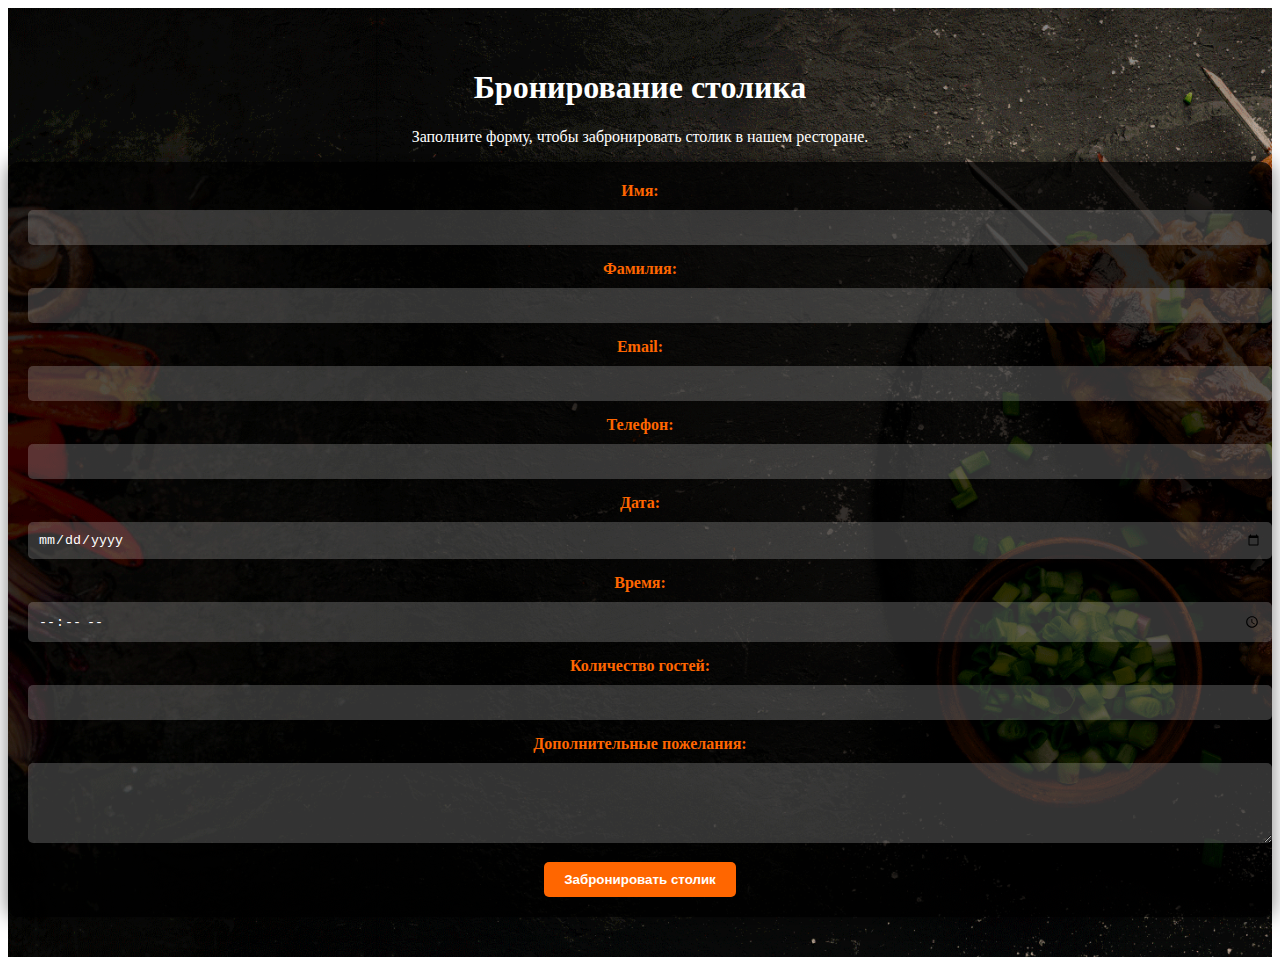
<file: Restorant/book.html>
<!DOCTYPE html>
<html lang="en">

<head>
    <meta charset="UTF-8">
    <link rel="stylesheet" href="book.css">
    <meta name="viewport" content="width=device-width, initial-scale=1.0">
    <title>Бронирование столика</title>
</head>

<body>
    <header>
        <!-- Здесь может быть ваша шапка сайта с логотипом и навигацией -->
    </header>

    <section class="booking-section">
        <div class="container">
            <h1>Бронирование столика</h1>
            <p>Заполните форму, чтобы забронировать столик в нашем ресторане.</p>
            <form class="booking-form" action="process_booking.php" method="POST">
                <label for="name">Имя:</label>
                <input type="text" id="name" name="name" required>

                <label for="lastname">Фамилия:</label>
                <input type="text" id="lastname" name="lastname" required>

                <label for="email">Email:</label>
                <input type="email" id="email" name="email" required>

                <label for="phone">Телефон:</label>
                <input type="tel" id="phone" name="phone" required>

                <label for="date">Дата:</label>
                <input type="date" id="date" name="date" required>

                <label for="time">Время:</label>
                <input type="time" id="time" name="time" required>

                <label for="guests">Количество гостей:</label>
                <input type="number" id="guests" name="guests" required>

                <label for="comments">Дополнительные пожелания:</label>
                <textarea id="comments" name="comments" rows="4"></textarea>

                <button type="submit" class="btn-book">Забронировать столик</button>
            </form>
        </div>
    </section>

    <footer>
        <!-- Здесь может быть ваш футер с контактной информацией и ссылками на социальные сети -->
    </footer>
</body>

</html>
</file>
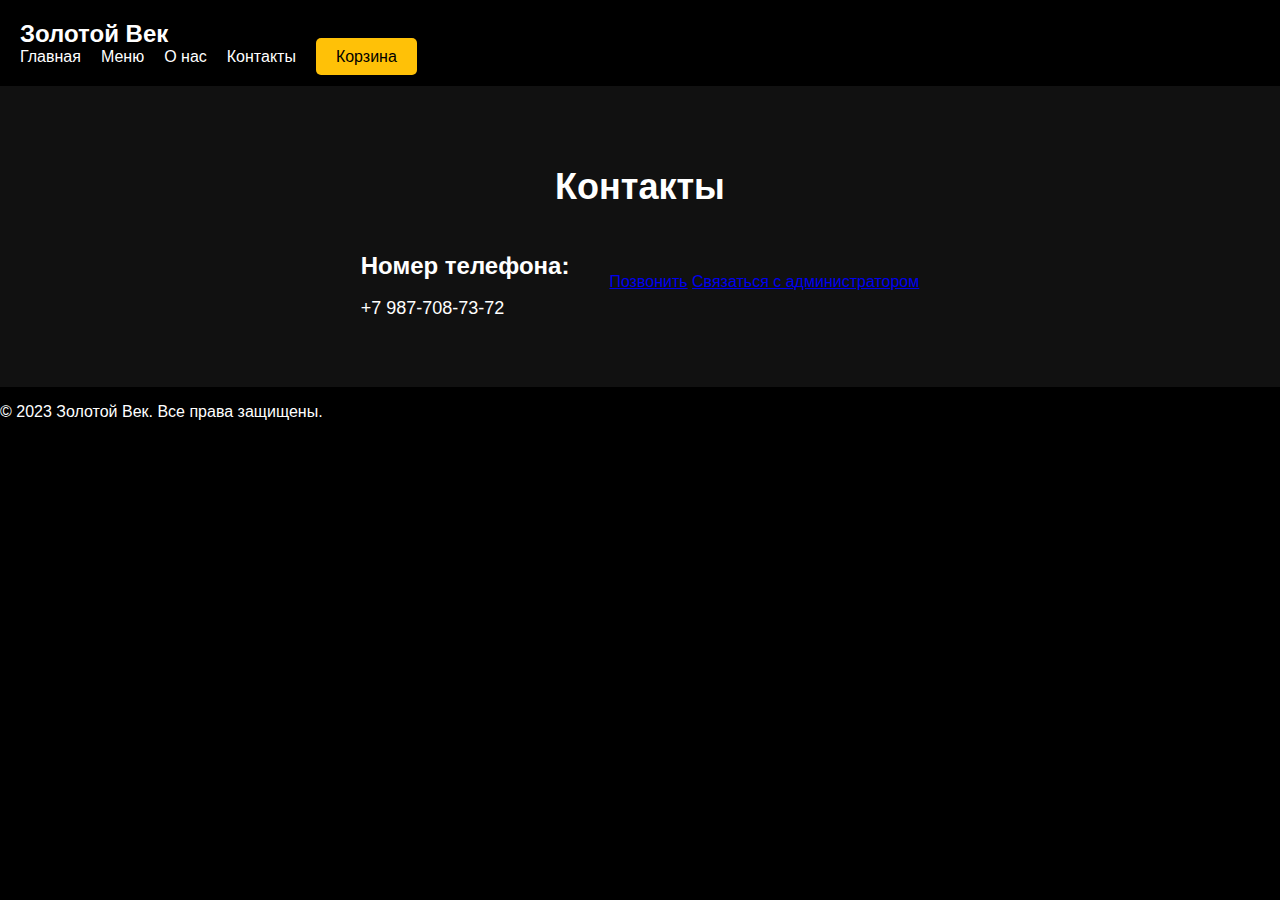
<file: Restorant/contact.html>
<!DOCTYPE html>
<html>

<head>
    <title>Золотой Век - Ресторан</title>
    <link rel="stylesheet" type="text/css" href="styleCon.css">
</head>

<body>
    <header>
        <h1>Золотой Век</h1>
    <nav>
        <ul>
            <li><a href="index.html">Главная</a></li>
            <li><a href="menu.html">Меню</a></li>
            <li><a href="aboutUs.html">О нас</a></li>
            <li><a href="contact.html">Контакты</a></li>
            <li><a href="bascet.html" class="cart-button">Корзина</a></li>
        </ul>
    </nav>

    </header>

    <section class="contact-section">
        <div class="container">
            <h2>Контакты</h2>
            <div class="contact-info">
                <div class="phone">
                    <h3>Номер телефона:</h3>
                    <p>+7 987-708-73-72</p>
                </div>
                <div class="buttons">
                    <a href="tel:+9877087372" class="call-button">Позвонить</a>
                    <a href="saidjon.mc111@gmail.com" class="email-button">Связаться с администратором</a>
                </div>
            </div>
        </div>
    </section>

    <footer>
        <p>© 2023 Золотой Век. Все права защищены.</p>
    </footer>
</body>

</html>
</file>
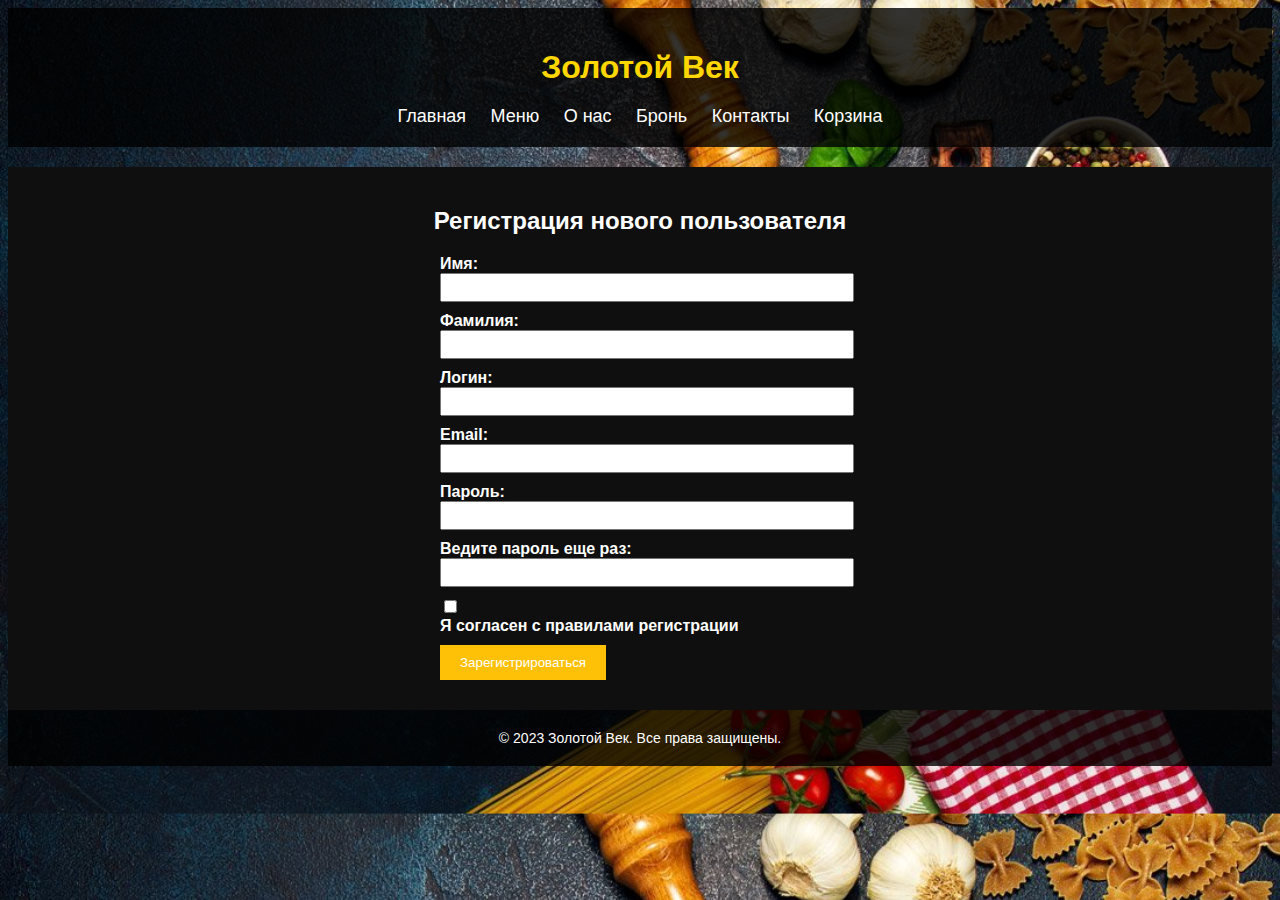
<file: Restorant/registration.html>
<!DOCTYPE html>
<html>

<head>
    <title>Золотой Век - Регистрация</title>
    <link rel="stylesheet" type="text/css" href="menu.css">
    <link rel="stylesheet" type="text/css" href="registration.css">
    <script src="registration.js"></script>
</head>

<body>
    <header>
        <h1>Золотой Век</h1>
        <nav>
            <ul>
            <li><a href="../Restorant/index.html">Главная</a></li>
            <li><a href="../Restorant/menu.html">Меню</a></li>
            <li><a href="../aboutUs.html">О нас</a></li>
            <li><a href="../book.html">Бронь</a></li>
            <li><a href="../Restorant/contact.html">Контакты</a></li>
            <li class="cart-link"><a href="basket.html">Корзина</a></li>
            </ul>
        </nav>
    </header>

    <section class="registration-section">
        <h2>Регистрация нового пользователя</h2>
        <form id="registration-form">
            <div>
                <label for="name">Имя:</label>
                <input type="text" id="name" name="name" required pattern="[А-Яа-яЁё\s]+"
                    title="Введите имя на кириллице">
            </div>
            <div>
                <label for="surname">Фамилия:</label>
                <input type="text" id="surname" name="surname" required pattern="[А-Яа-яЁё\s]+"
                    title="Введите фамилию на кириллице">
            </div>
            <div>
                <label for="login">Логин:</label>
                <input type="text" id="login" name="login" required pattern="[a-zA-Z0-9-]+"
                    title="Логин должен состоять из латинских букв, цифр и тире">
            </div>
            <div>
                <label for="email">Email:</label>
                <input type="email" id="email" name="email" required>
            </div>
            <div>
                <label for="password">Пароль:</label>
                <input type="password" id="password" name="password" required minlength="6">
            </div>
            <div>
             <div>
                <label for="password">Ведите пароль еще раз:</label>
                <input type="password" id="password" name="password" required minlength="6">
                </div>
                <input type="checkbox" id="rules" name="rules" required>
                <label for="rules">Я согласен с правилами регистрации</label>
            </div>
            <div>
                <button type="submit">Зарегистрироваться</button>
            </div>
        </form>
    </section>

    <footer>
        <p>© 2023 Золотой Век. Все права защищены.</p>
    </footer>
</body>

</html>
</file>
<file: Restorant/book.css>
/* Стили для вкладки "Бронь" */
.booking-section {
    background-image: url("../Restorant/images/bg.jpg");
    background-size: cover;
    background-position: center;
    padding: 40px 0;
    text-align: center;
    color: #fff;
    /* Цвет текста */
}

.booking-form {
    background-color: rgba(0, 0, 0, 0.8);
    /* Полупрозрачный черный фон формы */
    padding: 20px;
    border-radius: 10px;
    box-shadow: 0 0 20px rgba(0, 0, 0, 0.5);
}

.booking-form h1 {
    color: #ff6600;
    /* Цвет заголовка */
    margin-bottom: 20px;
}

.booking-form label {
    display: block;
    margin-bottom: 10px;
    font-weight: bold;
    color: #ff6600;
    /* Цвет меток полей */
}

.booking-form input[type="text"],
.booking-form input[type="email"],
.booking-form input[type="tel"],
.booking-form input[type="date"],
.booking-form input[type="time"],
.booking-form input[type="number"],
.booking-form textarea {
    width: 100%;
    padding: 10px;
    margin-bottom: 15px;
    border: none;
    border-radius: 5px;
    background-color: rgba(255, 255, 255, 0.2);
    /* Полупрозрачный белый фон полей */
    color: #fff;
    /* Цвет текста в полях */
}

.booking-form button.btn-book {
    background-color: #ff6600;
    color: #fff;
    padding: 10px 20px;
    border: none;
    border-radius: 5px;
    cursor: pointer;
    font-weight: bold;
    transition: background-color 0.3s ease;
}

.booking-form button.btn-book:hover {
    background-color: #ff4500;
    /* Цвет кнопки при наведении */
}
</file>
<file: Restorant/styleCon.css>
body {
    background-color: #000;
    color: #fff;
    font-family: Arial, sans-serif;
    margin: 0;
    padding: 0;
}

header {
    background-color: #000;
    padding: 20px;
}

h1 {
    color: #fff;
    font-size: 24px;
    margin: 0;
}

nav ul {
    list-style-type: none;
    margin: 0;
    padding: 0;
    display: flex;
}

nav ul li {
    margin-right: 20px;
}

nav ul li a {
    color: #fff;
    text-decoration: none;
}

.cart-button {
    background-color: #ffc107;
    color: #000;
    padding: 10px 20px;
    border-radius: 5px;
    text-decoration: none;
}

.contact-section {
    background-color: #111;
    padding: 50px 0;
}

.container {
    max-width: 1200px;
    margin: 0 auto;
    text-align: center;
}

.contact-section h2 {
    font-size: 36px;
    margin-bottom: 20px;
}

.contact-info {
    display: flex;
    justify-content: center;
    align-items: center;
}

.contact-info .phone {
    margin-right: 40px;
    text-align: left;
}

.contact-info .phone h3 {
    font-size: 24px;
    margin-bottom: 10px;
}

.contact-info .phone p {
    font-size: 18px;
}

.contact-info .buttons {
    display
}
</file>
<file: Restorant/menu.css>
body {
    background-image: url("../Restorant/images/фон-меню1.jpg");
    background-size: cover;
    background-position: center;
    font-family: Arial, sans-serif;
    color: #fff;
}

.container {
    max-width: 1200px;
    margin: 0 auto;
    padding: 20px;
    display: flex;
    flex-wrap: wrap;
    justify-content: space-between;
}

.menu-category {
    width: 100%;
    margin-bottom: 40px;
}

.menu-item {
    display: flex;
    align-items: center;
    margin-bottom: 20px;
}

.menu-item img {
    width: 100px;
    height: 100px;
    object-fit: cover;
    margin-right: 20px;
    border-radius: 50%;
}

.menu-item .item-details {
    flex: 1;
}

.menu-item h4 {
    font-size: 22px;
    margin-bottom: 10px;
}

.menu-item p {
    margin-bottom: 10px;
}

.add-to-cart-button {
    background-color: #ffd700;
    color: #000;
    padding: 10px 20px;
    border: none;
    border-radius: 5px;
    font-size: 16px;
    cursor: pointer;
    transition: background-color 0.3s ease;
}

.add-to-cart-button:hover {
    background-color: #f5c500;
}

/* Стили для заголовка и навигации */
header {
    background-color: rgba(0, 0, 0, 0.8);
    padding: 20px;
    display: flex;
    flex-direction: column;
    align-items: center;
}

h1 {
    font-size: 32px;
    color: #ffd700;
    margin-bottom: 20px;
}

nav {
    text-align: center;
}

nav ul {
    list-style-type: none;
    margin: 0;
    padding: 0;
}

nav ul li {
    display: inline-block;
    margin: 0 10px;
}

nav ul li a {
    color: #fff;
    text-decoration: none;
    font-size: 18px;
    transition: color 0.3s ease;
}

nav ul li a:hover {
    color: #ffd700;
}

/* Стили для кнопки Корзина */
.cart-button {
    background-color: #ffd700;
    color: #000;
    padding: 10px 20px;
    border: none;
    border-radius: 5px;
    font-size: 16px;
    cursor: pointer;
    transition: background-color 0.3s ease;
    margin-top: 20px;
}

.cart-button:hover {
    background-color: #f5c500;
}

/* Стили для футера */
footer {
    background-color: rgba(0, 0, 0, 0.8);
    padding: 20px;
    text-align: center;
}

footer p {
    color: #fff;
    font-size: 14px;
    margin: 0;
}
</file>
<file: Restorant/registration.css>
.registration-section {
    background-color: #100f0f;
    padding: 20px;
    margin-top: 20px;
}

.registration-section h2 {
    text-align: center;
}

#registration-form {
    max-width: 400px;
    margin: 0 auto;
}

#registration-form div {
    margin-bottom: 10px;
}

#registration-form label {
    display: block;
    font-weight: bold;
}

#registration-form input[type="text"],
#registration-form input[type="email"],
#registration-form input[type="password"] {
    width: 100%;
    padding: 5px;
}

#registration-form input[type="checkbox"] {
    display: inline;
    margin-right: 5px;
}

#registration-form button[type="submit"] {
    background-color: #ffc107;
    color: #fff;
    padding: 10px 20px;
    border: none;
    cursor: pointer;
}

#registration-form button[type="submit"]:hover {
    background-color: #ff9800;
}
</file>
